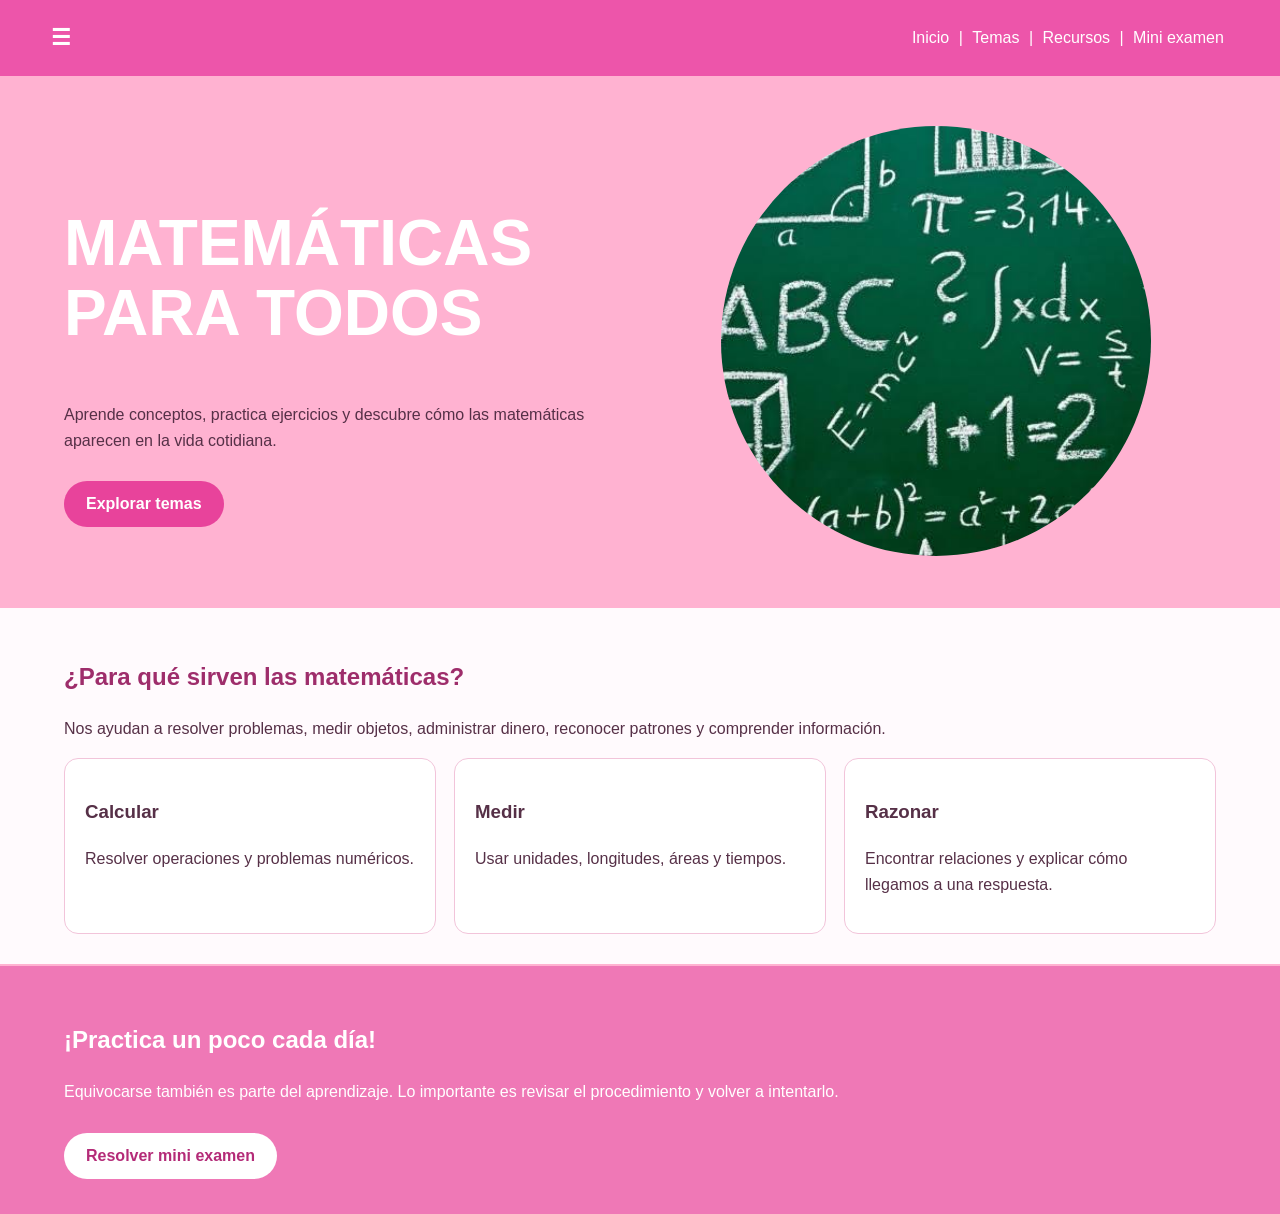
<file: index.html>
<!DOCTYPE html>
<html lang="es">
<head>
  <meta charset="UTF-8">
  <meta name="viewport" content="width=device-width, initial-scale=1.0">
  <title>Matemáticas | Inicio</title>
  <link rel="stylesheet" href="css/estilos.css">
</head>
<body>
<header>
  <a class="logo" href="index.html">☰</a>
  <nav><a href="index.html">Inicio</a> | <a href="temas.html">Temas</a> | <a href="recursos.html">Recursos</a> | <a href="contacto.html">Mini examen</a></nav>
</header>
<main>
  <section class="portada">
    <div>
      <h1>MATEMÁTICAS<br>PARA TODOS</h1>
      <p>Aprende conceptos, practica ejercicios y descubre cómo las matemáticas aparecen en la vida cotidiana.</p>
      <a class="boton" href="temas.html">Explorar temas</a>
    </div>
    <img class="redonda" src="multimedia/mates2.jfif" alt="Material para estudiar matemáticas">
  </section>
  <section class="blanco">
    <h2>¿Para qué sirven las matemáticas?</h2>
    <p>Nos ayudan a resolver problemas, medir objetos, administrar dinero, reconocer patrones y comprender información.</p>
    <div class="tarjetas">
      <article><h3>Calcular</h3><p>Resolver operaciones y problemas numéricos.</p></article>
      <article><h3>Medir</h3><p>Usar unidades, longitudes, áreas y tiempos.</p></article>
      <article><h3>Razonar</h3><p>Encontrar relaciones y explicar cómo llegamos a una respuesta.</p></article>
    </div>
  </section>
  <section class="franja">
    <h2>¡Practica un poco cada día!</h2>
    <p>Equivocarse también es parte del aprendizaje. Lo importante es revisar el procedimiento y volver a intentarlo.</p>
    <a class="boton claro" href="contacto.html">Resolver mini examen</a>
  </section>
</main>
</body>
</html>
</file>
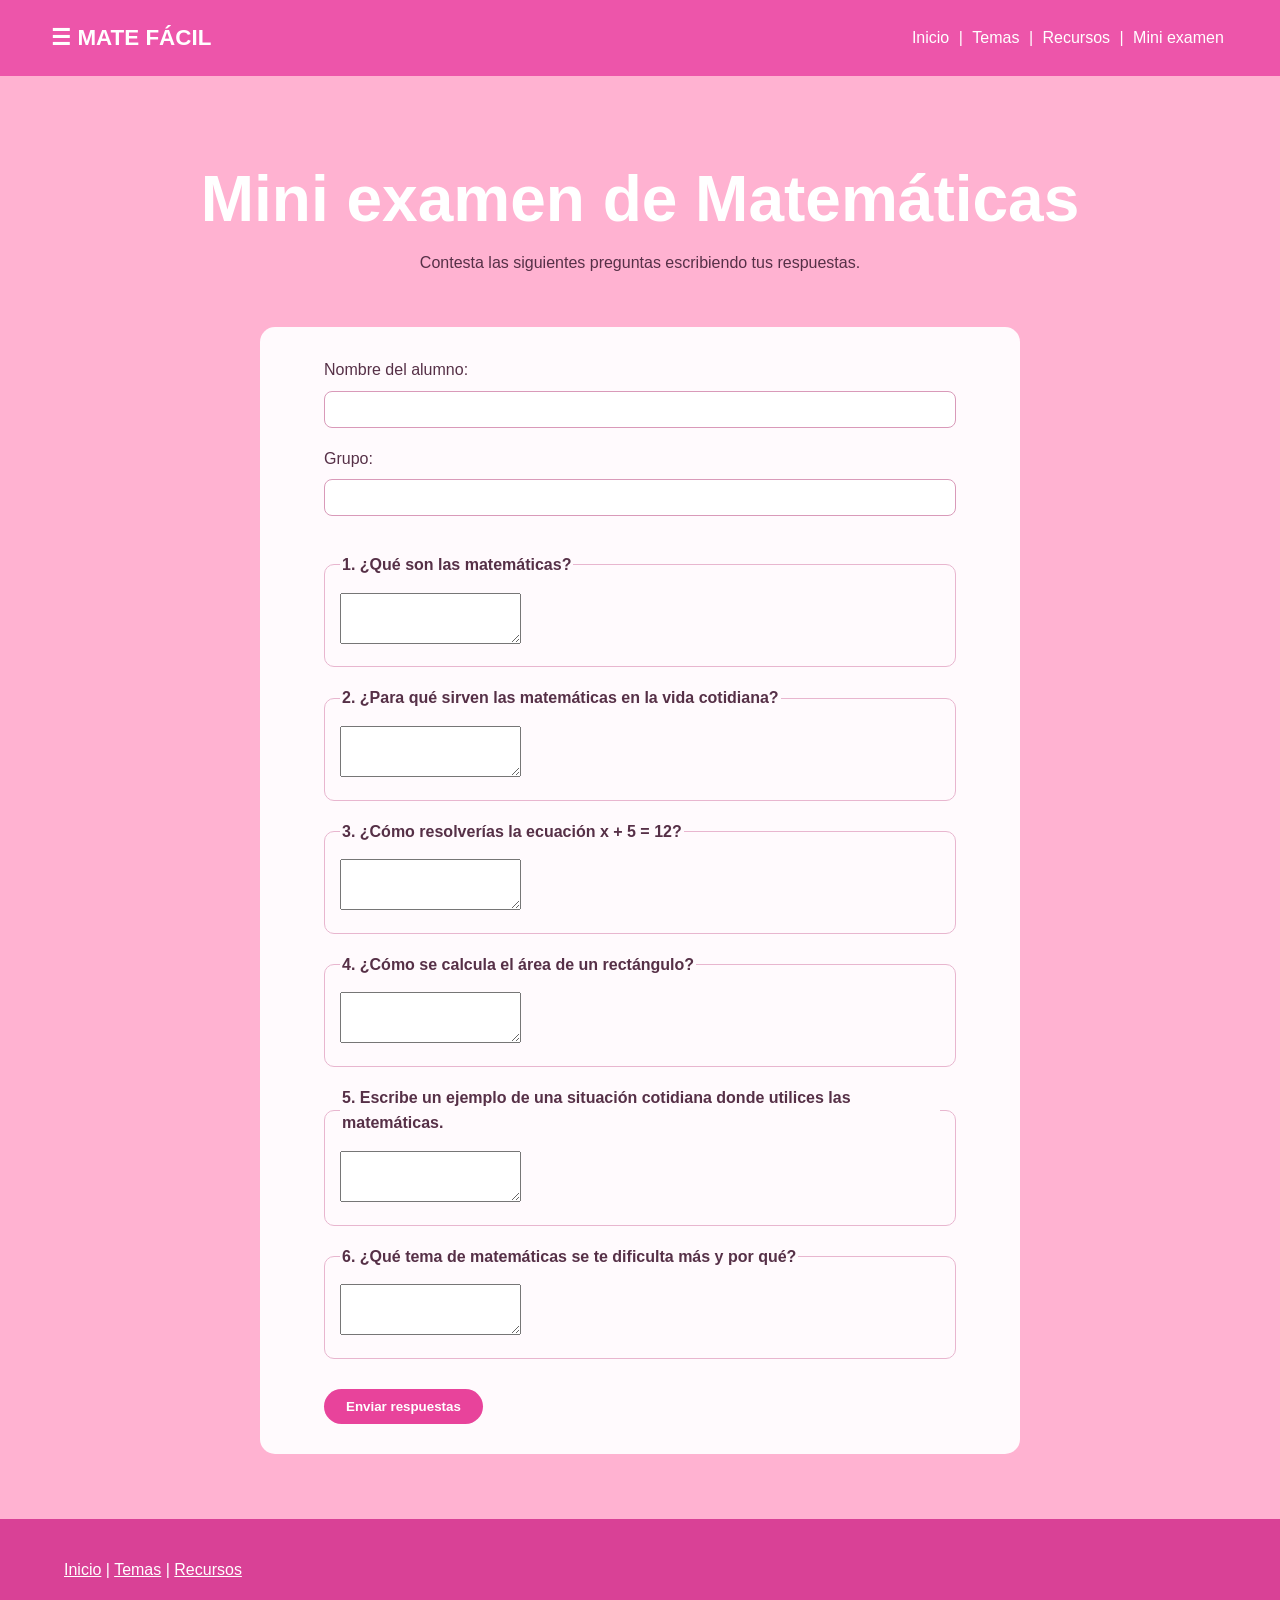
<file: contacto.html>
<!DOCTYPE html>
<html lang="es">
<head>
    <meta charset="UTF-8">
    <meta name="viewport" content="width=device-width, initial-scale=1.0">
    <title>Mini examen de Matemáticas</title>
    <link rel="stylesheet" href="css/estilos.css">
</head>
<body>

<header>
    <a class="logo" href="index.html">☰ MATE FÁCIL</a>
    <nav>
        <a href="index.html">Inicio</a> |
        <a href="temas.html">Temas</a> |
        <a href="recursos.html">Recursos</a> |
        <a href="contacto.html">Mini examen</a>
    </nav>
</header>

<main class="pagina">
    <section class="titulo">
        <h1>Mini examen de Matemáticas</h1>
        <p>Contesta las siguientes preguntas escribiendo tus respuestas.</p>
    </section>

    <section class="formulario">
        <form action="#" method="post">

            <label for="nombre">Nombre del alumno:</label>
            <input type="text" id="nombre" name="nombre" required>

            <label for="grupo">Grupo:</label>
            <input type="text" id="grupo" name="grupo" required>

            <fieldset>
                <legend>1. ¿Qué son las matemáticas?</legend>
                <textarea name="pregunta1" rows="3" required></textarea>
            </fieldset>

            <fieldset>
                <legend>2. ¿Para qué sirven las matemáticas en la vida cotidiana?</legend>
                <textarea name="pregunta2" rows="3" required></textarea>
            </fieldset>

            <fieldset>
                <legend>3. ¿Cómo resolverías la ecuación x + 5 = 12?</legend>
                <textarea name="pregunta3" rows="3" required></textarea>
            </fieldset>

            <fieldset>
                <legend>4. ¿Cómo se calcula el área de un rectángulo?</legend>
                <textarea name="pregunta4" rows="3" required></textarea>
            </fieldset>

            <fieldset>
                <legend>5. Escribe un ejemplo de una situación cotidiana donde utilices las matemáticas.</legend>
                <textarea name="pregunta5" rows="3" required></textarea>
            </fieldset>

            <fieldset>
                <legend>6. ¿Qué tema de matemáticas se te dificulta más y por qué?</legend>
                <textarea name="pregunta6" rows="3" required></textarea>
            </fieldset>

            <button class="boton" type="submit">Enviar respuestas</button>

        </form>
    </section>
</main>

<footer>
    <p><a href="index.html">Inicio</a> |
       <a href="temas.html">Temas</a> |
       <a href="recursos.html">Recursos</a></p>
</footer>

</body>
</html>
</file>
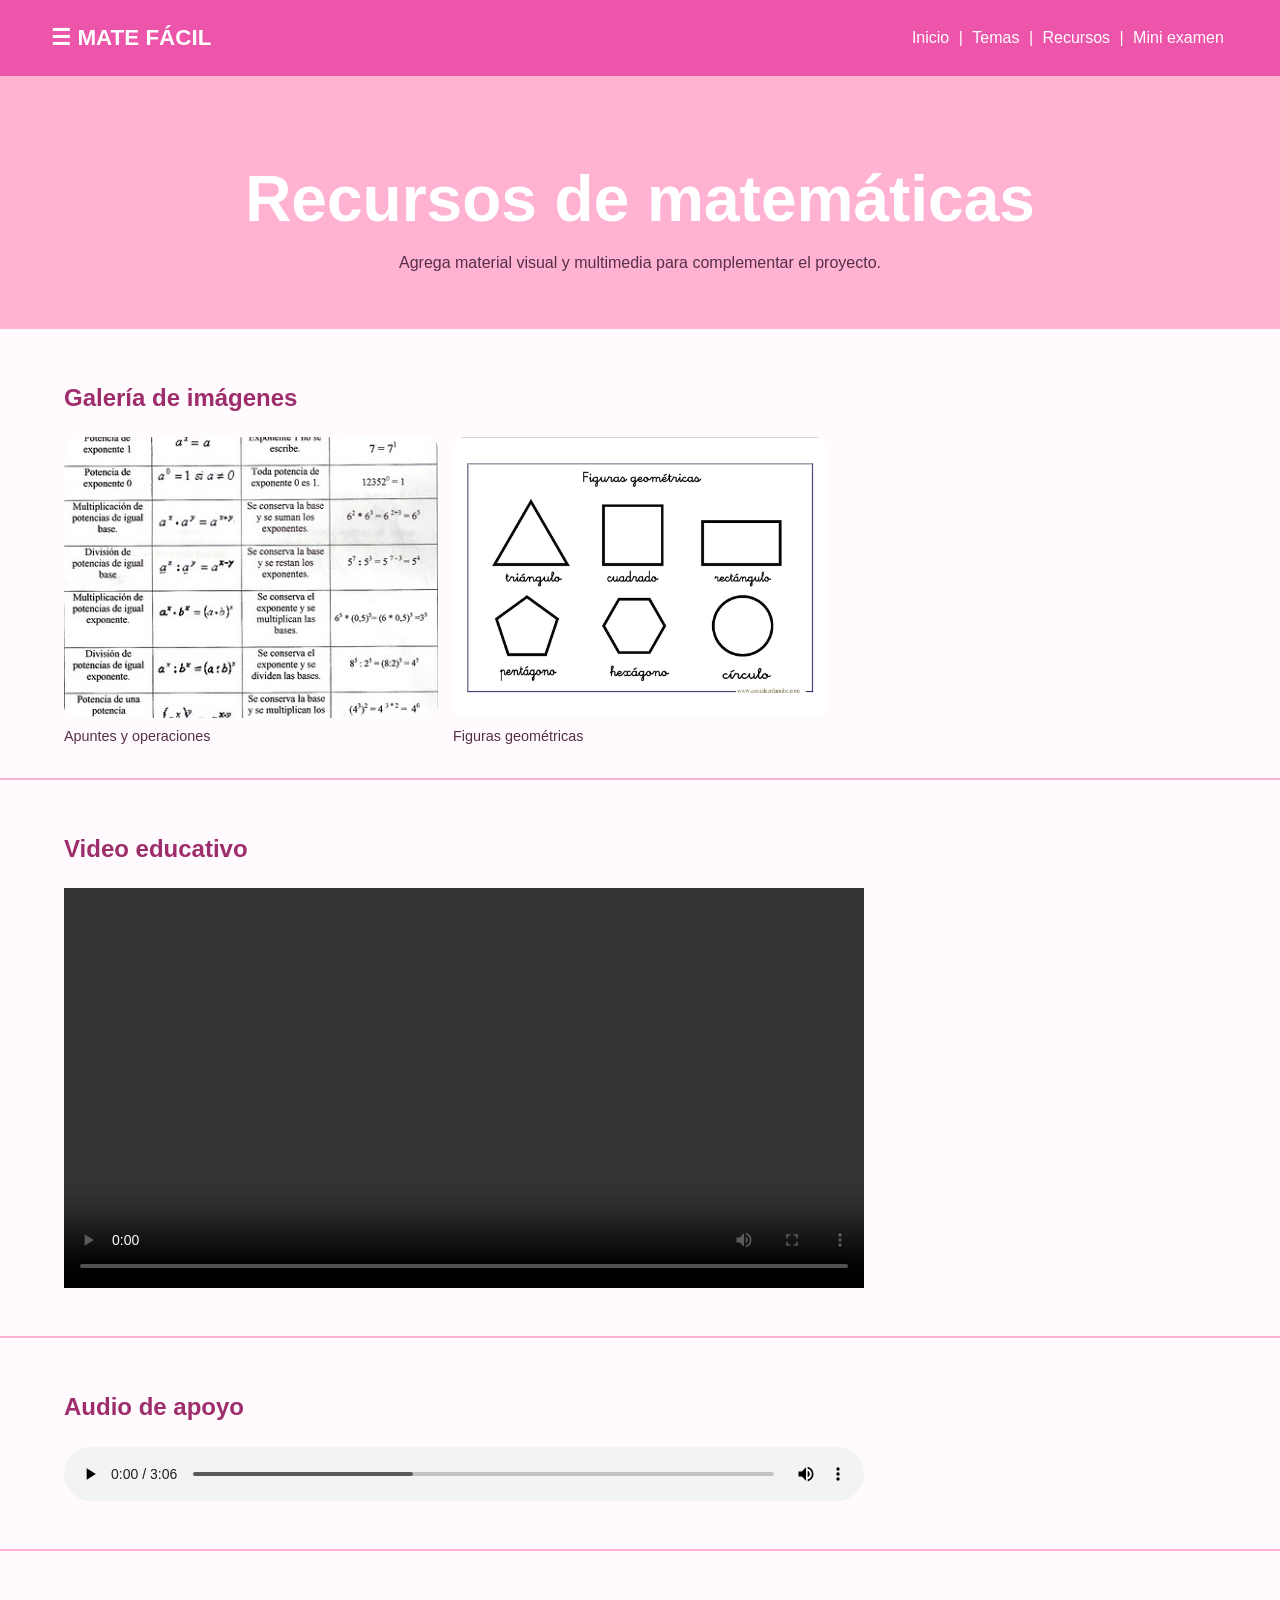
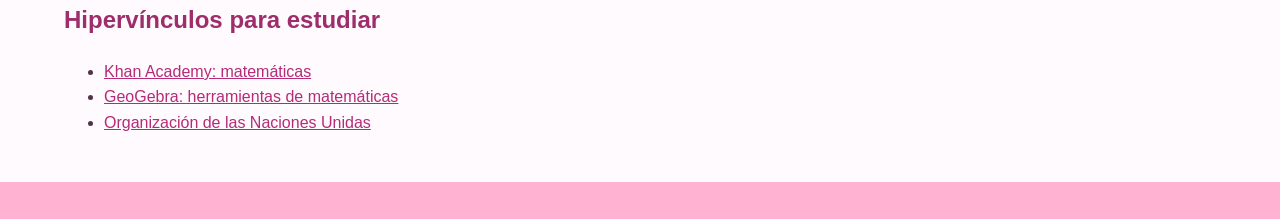
<file: recursos.html>
<!DOCTYPE html>
<html lang="es">
<head>
  <meta charset="UTF-8">
  <meta name="viewport" content="width=device-width, initial-scale=1.0">
  <title>Matemáticas | Recursos</title>
  <link rel="stylesheet" href="css/estilos.css">
</head>
<body>
<header>
  <a class="logo" href="index.html">☰ MATE FÁCIL</a>
  <nav><a href="index.html">Inicio</a> | <a href="temas.html">Temas</a> | <a href="recursos.html">Recursos</a> | <a href="contacto.html">Mini examen</a></nav>
</header>
<main class="pagina">
  <section class="titulo"><h1>Recursos de matemáticas</h1><p>Agrega material visual y multimedia para complementar el proyecto.</p></section>
  <section class="blanco">
    <h2>Galería de imágenes</h2>
    <div class="galeria">
      <figure><img src="multimedia/1.png" alt="Apuntes de matemáticas"><figcaption>Apuntes y operaciones</figcaption></figure>
      <figure><img src="multimedia/2.png" alt="Figuras geométricas"><figcaption>Figuras geométricas</figcaption></figure>
    </div>
  </section>
  <section class="blanco">
    <h2>Video educativo</h2>
    <video controls class="multimedia"><source src="multimedia/videoplayback.mp4" type="video/mp4">Tu navegador no reproduce este video.</video>
  </section>
  <section class="blanco">
    <h2>Audio de apoyo</h2>
    <audio controls class="multimedia"><source src="multimedia/Cómo hacer operaciones aritméticas básicas.mp3" type="audio/mpeg">Tu navegador no reproduce este audio.</audio>
  </section>
  <section class="blanco">
    <h2>Hipervínculos para estudiar</h2>
    <ul>
      <li><a href="https://es.khanacademy.org/math" target="_blank" rel="noopener">Khan Academy: matemáticas</a></li>
      <li><a href="https://www.geogebra.org/" target="_blank" rel="noopener">GeoGebra: herramientas de matemáticas</a></li>
      <li><a href="https://www.un.org/es/" target="_blank" rel="noopener">Organización de las Naciones Unidas</a></li>
    </ul>
  </section>
</main>
</body>
</html>
</file>
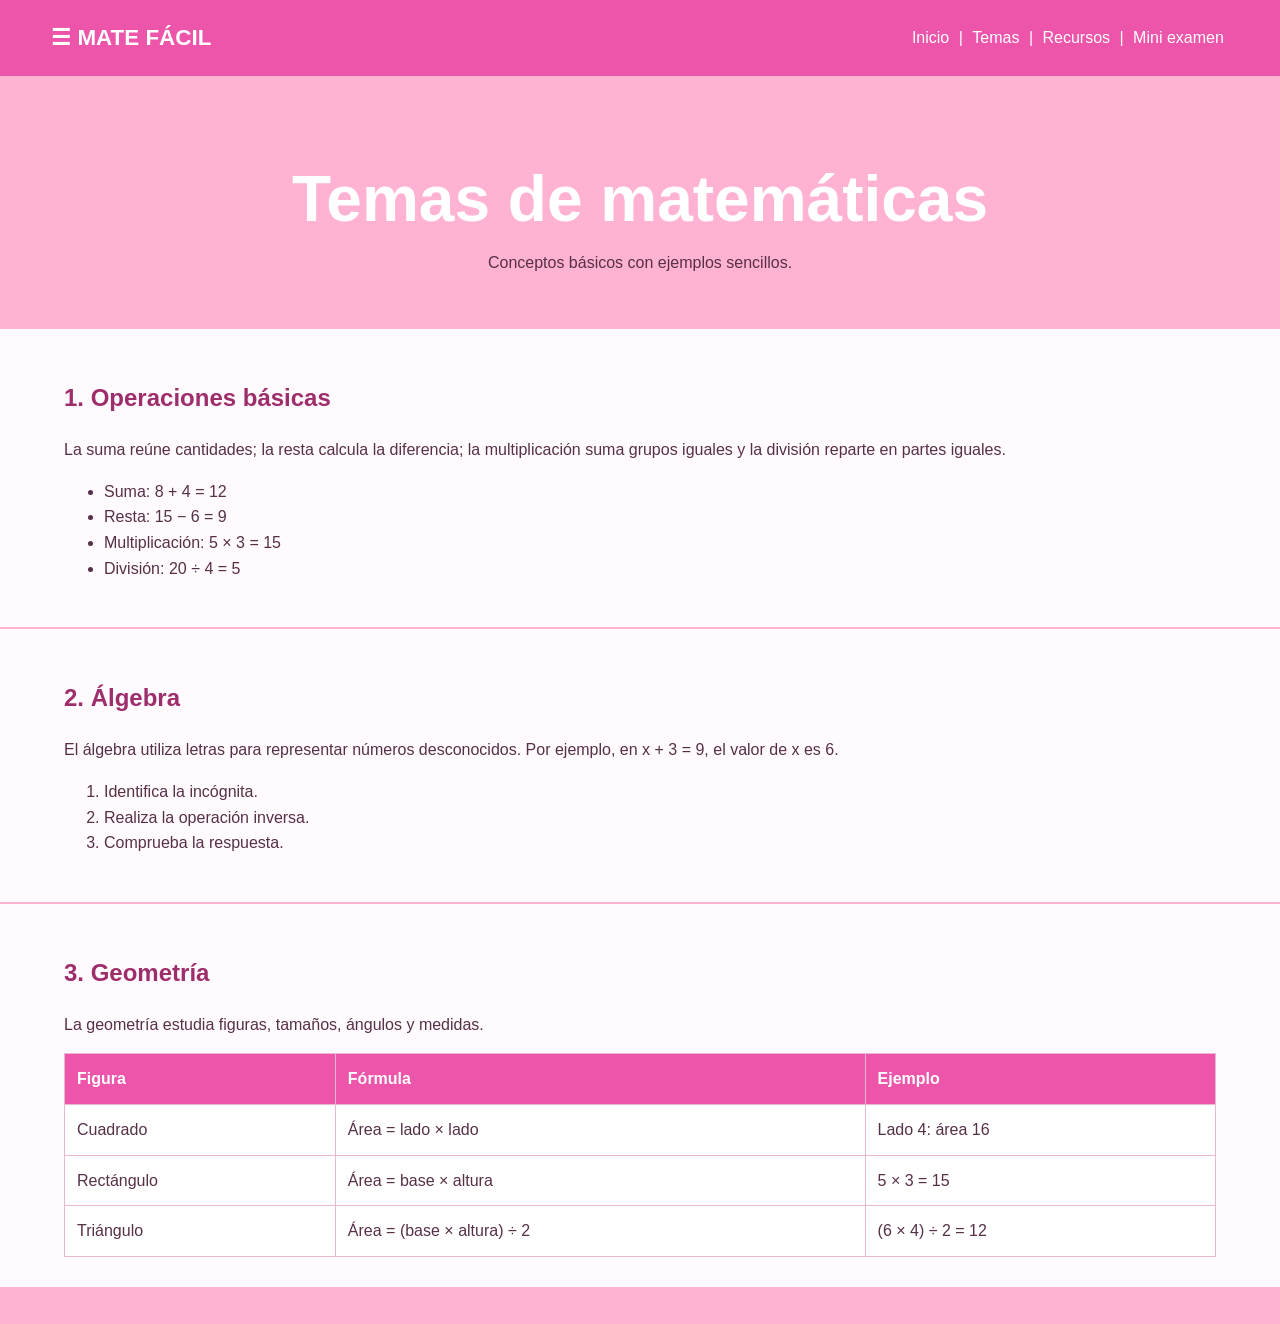
<file: temas.html>
<!DOCTYPE html>
<html lang="es">
<head>
  <meta charset="UTF-8">
  <meta name="viewport" content="width=device-width, initial-scale=1.0">
  <title>Matemáticas | Temas</title>
  <link rel="stylesheet" href="css/estilos.css">
</head>
<body>
<header>
  <a class="logo" href="index.html">☰ MATE FÁCIL</a>
  <nav><a href="index.html">Inicio</a> | <a href="temas.html">Temas</a> | <a href="recursos.html">Recursos</a> | <a href="contacto.html">Mini examen</a></nav>
</header>
<main class="pagina">
  <section class="titulo"><h1>Temas de matemáticas</h1><p>Conceptos básicos con ejemplos sencillos.</p></section>
  <section class="blanco">
    <h2>1. Operaciones básicas</h2>
    <p>La suma reúne cantidades; la resta calcula la diferencia; la multiplicación suma grupos iguales y la división reparte en partes iguales.</p>
    <ul><li>Suma: 8 + 4 = 12</li><li>Resta: 15 − 6 = 9</li><li>Multiplicación: 5 × 3 = 15</li><li>División: 20 ÷ 4 = 5</li></ul>
  </section>
  <section class="blanco">
    <h2>2. Álgebra</h2>
    <p>El álgebra utiliza letras para representar números desconocidos. Por ejemplo, en x + 3 = 9, el valor de x es 6.</p>
    <ol><li>Identifica la incógnita.</li><li>Realiza la operación inversa.</li><li>Comprueba la respuesta.</li></ol>
  </section>
  <section class="blanco">
    <h2>3. Geometría</h2>
    <p>La geometría estudia figuras, tamaños, ángulos y medidas.</p>
    <div class="tabla"><table>
      <thead><tr><th>Figura</th><th>Fórmula</th><th>Ejemplo</th></tr></thead>
      <tbody><tr><td>Cuadrado</td><td>Área = lado × lado</td><td>Lado 4: área 16</td></tr>
      <tr><td>Rectángulo</td><td>Área = base × altura</td><td>5 × 3 = 15</td></tr>
      <tr><td>Triángulo</td><td>Área = (base × altura) ÷ 2</td><td>(6 × 4) ÷ 2 = 12</td></tr></tbody>
    </table></div>
  </section>
</main>
</body>
</html>
</file>
<file: css/estilos.css>
/* CSS básico: menos de 100 líneas */
* { box-sizing: border-box; }
body { margin: 0; font-family: Arial, sans-serif; background: #ffb2d1; color: #563047; line-height: 1.6; }
a { color: #b42b78; }
header { background: #ed55aa; color: white; padding: 20px 4%; display: flex; align-items: center; justify-content: space-between; gap: 15px; flex-wrap: wrap; }
.logo { color: white; font-size: 1.4rem; font-weight: bold; text-decoration: none; }
nav a { color: white; text-decoration: none; margin: 0 5px; }
nav a:hover { text-decoration: underline; }
.portada { padding: 50px 5%; min-height: 500px; display: grid; grid-template-columns: 1fr 1fr; gap: 30px; align-items: center; }
h1 { font-size: clamp(2.3rem, 5vw, 4rem); line-height: 1.1; color: white; }
h2 { color: #9e2d6b; }
.redonda { width: 100%; max-width: 430px; aspect-ratio: 1; object-fit: cover; border-radius: 50%; background: #ffe5ef; justify-self: center; }
.boton { display: inline-block; background: #e8439b; color: white; border: 0; border-radius: 25px; padding: 10px 22px; margin: 12px 8px 0 0; text-decoration: none; font-weight: bold; cursor: pointer; }
.boton:hover { background: #c92d83; }
.claro { background: white; color: #b42b78; }
.secundario { background: #875b79; }
.blanco, .formulario { background: #fffafd; padding: 30px 5%; margin: 2px 0; }
.tarjetas { display: grid; grid-template-columns: repeat(3, 1fr); gap: 18px; }
.tarjetas article { background: white; border: 1px solid #f2c4da; border-radius: 14px; padding: 20px; }
.franja { padding: 35px 5%; background: #ef78b6; color: white; }
.franja h2 { color: white; }
footer { background: #d94196; color: white; padding: 22px 5%; display: flex; justify-content: space-between; flex-wrap: wrap; gap: 10px; }
footer a { color: white; }
.pagina { padding-bottom: 35px; }
.titulo { text-align: center; padding: 35px 5%; }
.titulo h1 { margin-bottom: 10px; }
.titulo p { color: #563047; }
.tabla { overflow-x: auto; }
table { width: 100%; border-collapse: collapse; background: white; }
th, td { padding: 12px; border: 1px solid #edb6d0; text-align: left; }
th { background: #ed55aa; color: white; }
.imagen { width: 100%; max-width: 500px; display: block; margin-top: 20px; border-radius: 12px; }
.galeria { display: grid; grid-template-columns: repeat(3, 1fr); gap: 15px; }
.galeria figure { margin: 0; }
.galeria img { width: 100%; aspect-ratio: 4/3; object-fit: cover; border-radius: 12px; background: #ffe5ef; }
figcaption { font-size: .9rem; }
.multimedia { display: block; width: 100%; max-width: 800px; margin: 18px 0; }
.formulario { max-width: 760px; margin: 0 auto 30px; border-radius: 15px; }
input[type="text"] { width: 100%; padding: 10px; border: 1px solid #d99ab9; border-radius: 8px; margin: 8px 0 18px; }
fieldset { border: 1px solid #e8b6cf; border-radius: 10px; margin: 18px 0; padding: 15px; }
legend { font-weight: bold; }
.opcion { display: inline-block; margin: 8px 14px 5px 0; }
#resultado { margin-top: 20px; }
@media (max-width: 700px) { .portada, .tarjetas, .galeria { grid-template-columns: 1fr; } .portada { text-align: center; } .redonda { max-width: 300px; } header { justify-content: center; text-align: center; } footer { display: block; } }
</file>
